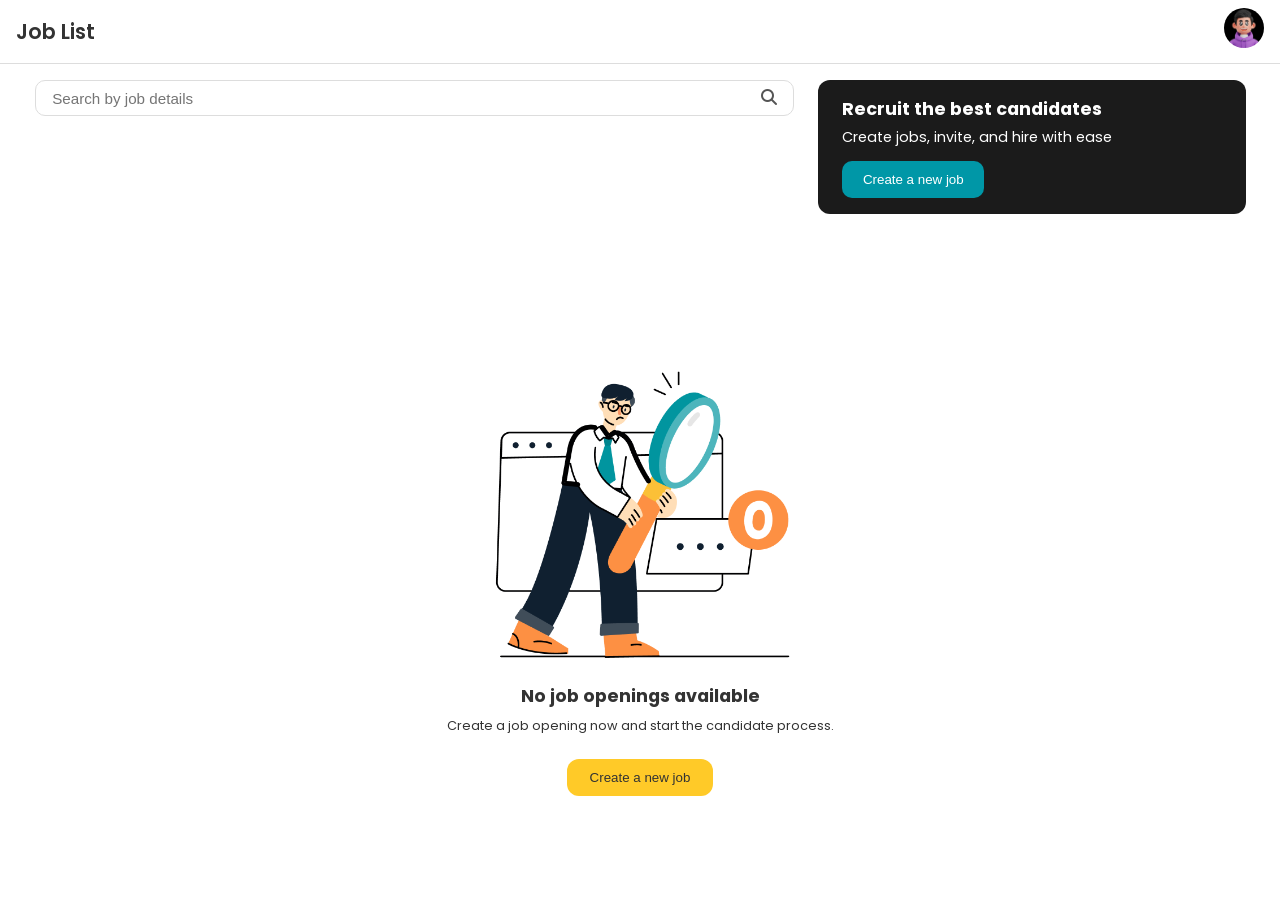
<file: index.html>
<!DOCTYPE html>
<html lang="en">
  <head>
    <meta charset="UTF-8" />
    <meta name="viewport" content="width=device-width, initial-scale=1.0" />
    <title>Hiring Platform</title>
    <link
      href="https://fonts.googleapis.com/css2?family=Poppins:wght@400;500;600&display=swap"
      rel="stylesheet"
    />
    <link
      rel="stylesheet"
      href="https://cdnjs.cloudflare.com/ajax/libs/font-awesome/6.5.0/css/all.min.css"
    />
    <link rel="stylesheet" href="css/style.css" />
  </head>
  <body>
    <header class="header">
      <div class="container">
        <h1 class="logo">Job List</h1>
        <div class="user-avatar">
          <img src="img/img2.jpg" alt="User avatar" />
        </div>
      </div>
    </header>

    <section class="search-container">
      <div class="left-section">
        <div class="search">
          <input type="text" placeholder="Search by job details" />
          <button class="search-btn"><i class="fas fa-search"></i></button>
        </div>
        <section class="job-list hidden" id="jobList"></section>
      </div>
      <div class="floating-cta">
        <h3>Recruit the best candidates</h3>
        <p>Create jobs, invite, and hire with ease</p>
        <button class="btn-small">Create a new job</button>
      </div>
    </section>

    <main class="main-content">
      <section class="empty-state" id="emptyState">
        <img src="img/img1.png" alt="Empty illustration" />
        <h2>No job openings available</h2>
        <p>Create a job opening now and start the candidate process.</p>
        <button class="btn-create">Create a new job</button>
      </section>
    </main>

    <script src="js/main.js" defer></script>

    <div class="modal" id="jobModal">
      <div class="modal-content">
        <span class="close-btn">&times;</span>
        <h2>Job Opening</h2>
        <form class="job-form">
          <label>Job Name<span class="required">*</span></label>
          <input type="text" placeholder="Ex. Front End Engineer" required />
          <label>Job Type<span class="required">*</span></label>
          <select required>
            <option value="">Select job type</option>
            <option>Full-time</option>
            <option>Contract</option>
            <option>Part-time</option>
            <option>Internship</option>
            <option>Freelance</option>
          </select>
          <label>Job Description<span class="required">*</span></label>
          <textarea placeholder="Ex." required></textarea>
          <label
            >Number of Candidates Needed<span class="required">*</span></label
          >
          <input type="number" placeholder="Ex. 2" required />
          <label>Job Salary</label>
          <div class="salary-group">
            <input type="text" placeholder="Rp 7.000.000" /> <span>—</span>
            <input type="text" placeholder="Rp 8.000.000" />
          </div>
          <div class="profile-section">
            <h4>Minimum Profile Information Required</h4>
            <div class="profile-list">
              <div class="profile-item">
                <span>Full name</span>
                <div class="option-buttons">
                  <button type="button" class="active">Mandatory</button>
                  <button type="button">Optional</button>
                  <button type="button">Off</button>
                </div>
              </div>
              <div class="profile-item">
                <span>Photo Profile</span>
                <div class="option-buttons">
                  <button type="button" class="active">Mandatory</button>
                  <button type="button">Optional</button>
                  <button type="button">Off</button>
                </div>
              </div>
              <div class="profile-item">
                <span>Gender</span>
                <div class="option-buttons">
                  <button type="button" class="active">Mandatory</button>
                  <button type="button">Optional</button>
                  <button type="button">Off</button>
                </div>
              </div>
              <div class="profile-item">
                <span>Domicile</span>
                <div class="option-buttons">
                  <button type="button" class="active">Mandatory</button>
                  <button type="button">Optional</button>
                  <button type="button">Off</button>
                </div>
              </div>
              <div class="profile-item">
                <span>Email</span>
                <div class="option-buttons">
                  <button type="button" class="active">Mandatory</button>
                  <button type="button">Optional</button>
                  <button type="button">Off</button>
                </div>
              </div>
              <div class="profile-item">
                <span>Phone number</span>
                <div class="option-buttons">
                  <button type="button" class="active">Mandatory</button>
                  <button type="button">Optional</button>
                  <button type="button">Off</button>
                </div>
              </div>
              <div class="profile-item">
                <span>LinkedIn link</span>
                <div class="option-buttons">
                  <button type="button" class="active">Mandatory</button>
                  <button type="button">Optional</button>
                  <button type="button">Off</button>
                </div>
              </div>
              <div class="profile-item">
                <span>Date of birth</span>
                <div class="option-buttons">
                  <button type="button" class="active">Mandatory</button>
                  <button type="button">Optional</button>
                  <button type="button">Off</button>
                </div>
              </div>
            </div>
          </div>
          <button type="submit" class="publish-btn">Publish Job</button>
        </form>
      </div>
    </div>

    <div class="modal" id="manageModal">
      <div class="modal-content">
        <span class="close-btn" id="closeManage">&times;</span>
        <h2>Manage Job</h2>
        <div class="manage-details">
          <p><strong>Job Name:</strong> <span id="manageJobName"></span></p>
          <p>
            <strong>Salary Range:</strong> <span id="manageJobSalary"></span>
          </p>
          <p><strong>Created:</strong> <span id="manageJobDate"></span></p>
        </div>
      </div>
    </div>
  </body>
</html>
</file>
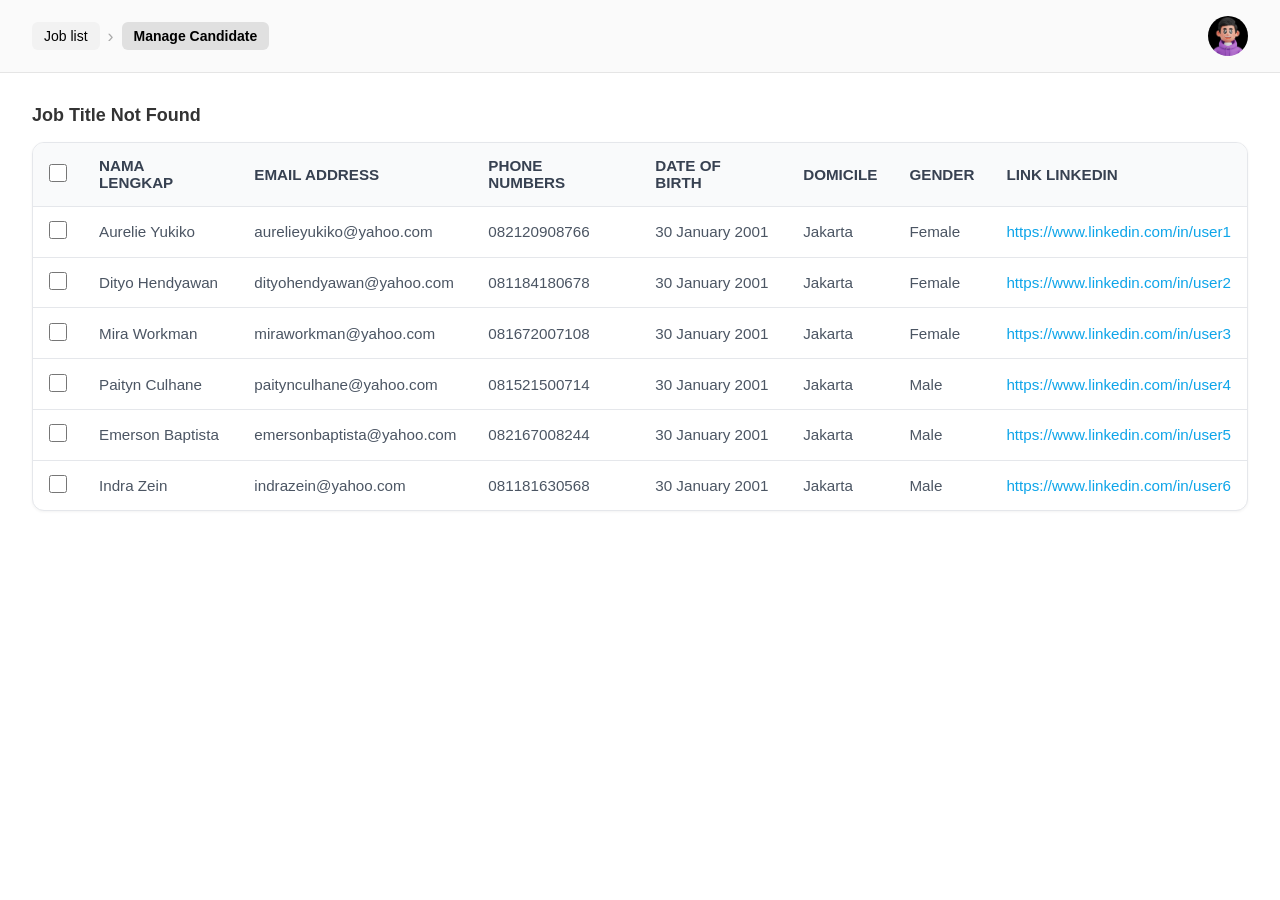
<file: manageeven.html>
<!DOCTYPE html>
<html lang="en">
  <head>
    <meta charset="UTF-8" />
    <meta name="viewport" content="width=device-width, initial-scale=1.0" />
    <title>Manage Candidate - Front End Developer</title>
    <link rel="stylesheet" href="css/manageeven.css" />
  </head>
  <body>
    <header class="navbar">
      <div class="breadcrumbs">
        <button class="btn">Job list</button>
        <span class="arrow">›</span>
        <button class="btn active">Manage Candidate</button>
      </div>
      <div class="user-avatar">
        <img src="img/img2.jpg" alt="User avatar" />
      </div>
    </header>

    <main class="content">
      <h2 class="job-title">Front End Developer</h2>

      <section id="candidate-section" class="candidate-section"></section>
    </main>

    <script src="js/manageeven.js"></script>
  </body>
</html>
</file>
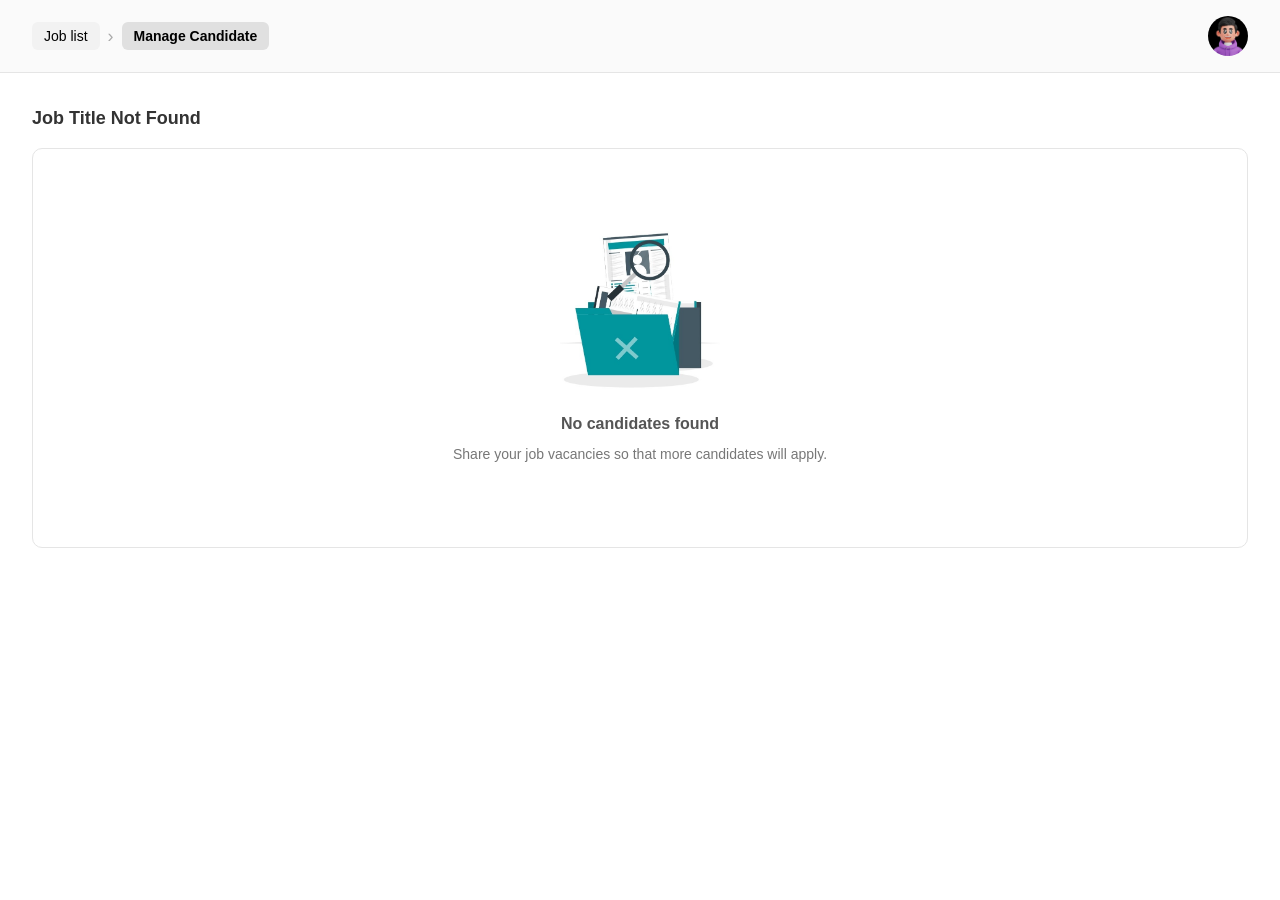
<file: manageodd.html>
<!DOCTYPE html>
<html lang="en">
  <head>
    <meta charset="UTF-8" />
    <meta name="viewport" content="width=device-width, initial-scale=1.0" />
    <title>Manage Candidate - Front End Developer</title>
    <link rel="stylesheet" href="css/manageodd.css" />
  </head>
  <body>
    <header class="navbar">
      <div class="breadcrumbs">
        <button class="btn">Job list</button> <span class="arrow">›</span>
        <button class="btn active">Manage Candidate</button>
      </div>
      <div class="user-avatar">
        <img src="img/img2.jpg" alt="User avatar" />
      </div>
    </header>
    <main class="content">
      <h2 class="job-title">Front End Developer</h2>
      <section class="candidate-box">
        <div class="empty-state">
          <img src="img/img4.jpg" alt="No candidates" class="empty-img" />
          <h3>No candidates found</h3>
          <p>Share your job vacancies so that more candidates will apply.</p>
        </div>
      </section>
    </main>
    <script src="js/manageodd.js"></script>
  </body>
</html>
</file>
<file: css/style.css>
:root {
  --primary-color: #ffca28;
  --text-color: #333;
  --bg-color: #fafafa;
  --card-bg: #fff;
  --radius: 12px;
  --shadow: 0 2px 10px rgba(0, 0, 0, 0.1);
  --blue: #0097a7;
  --green: #009688;
  --red: #e53935;
  --font-main: "Poppins", sans-serif;
}

* {
  margin: 0;
  padding: 0;
  box-sizing: border-box;
}

body {
  font-family: var(--font-main);
  color: var(--text-color);
  background: var(--card-bg);
  min-height: 100vh;
  display: flex;
  flex-direction: column;
}

.header {
  background: var(--card-bg);
  border-bottom: 1px solid #ddd;
  padding: 0.5rem 1rem;
  position: sticky;
  top: 0;
  z-index: 10;
}

.header .container {
  display: flex;
  align-items: center;
  justify-content: space-between;
}

.logo {
  font-weight: 600;
  font-size: 1.3rem;
}

.user-avatar img {
  width: 40px;
  height: 40px;
  border-radius: 50%;
}

.search-container {
  display: flex;
  justify-content: space-between;
  align-items: flex-start;
  gap: 1.5rem;
  margin-left: 1.5%;
  margin-bottom: 2rem;
  padding: 1rem;
}

.left-section {
  flex: 2;
  display: flex;
  flex-direction: column;
}

.search {
  display: flex;
  align-items: center;
  background: #fff;
  border: 1px solid #ddd;
  border-radius: 10px;
  padding: 0.5rem 1rem;
  width: 100%;
}

.search input {
  flex: 1;
  border: none;
  outline: none;
  font-size: 0.95rem;
}

.search-btn {
  background: none;
  border: none;
  color: #555;
  cursor: pointer;
  font-size: 1rem;
}

.job-list {
  display: flex;
  flex-direction: column;
  gap: 0.75rem;
  margin-top: 0.5rem;
  margin-left: 0.5%;
  width: 100%;
}

.job-card {
  background: #fff;
  border: 1px solid #ddd;
  border-radius: 12px;
  padding: 1rem 1.2rem;
  display: flex;
  justify-content: space-between;
  align-items: center;
  box-shadow: var(--shadow);
  transition: 0.2s ease;
}

.job-card:hover {
  transform: translateY(-2px);
  box-shadow: 0 4px 12px rgba(0, 0, 0, 0.1);
}

.job-info {
  display: flex;
  flex-direction: column;
  gap: 0.3rem;
}

.job-info h3 {
  font-size: 1rem;
  font-weight: 600;
  color: #222;
}

.job-info p {
  color: #666;
  font-size: 0.9rem;
}

.status {
  display: inline-block;
  padding: 2px 8px;
  border-radius: 6px;
  font-size: 0.8rem;
}

.status.active {
  color: #1b806a;
  background: #e0f5ef;
}

.status.inactive {
  color: #b35b00;
  background: #fff3cd;
}

.date {
  font-size: 0.8rem;
  color: #777;
}

.btn-manage {
  background: var(--blue);
  color: #fff;
  border: none;
  border-radius: 8px;
  padding: 0.5rem 1rem;
  cursor: pointer;
  font-weight: 500;
  transition: 0.2s;
}

.btn-manage:hover {
  background: #007c8a;
  transform: scale(1.03);
}

.floating-cta {
  flex: 1;
  background: #1b1b1b;
  color: #fff;
  border-radius: 12px;
  padding: 1rem 1.5rem;
  margin-right: 1.5%;
}

.floating-cta h3 {
  font-size: 1.1rem;
  margin-bottom: 0.3rem;
}

.floating-cta p {
  font-size: 0.9rem;
  margin-bottom: 0.8rem;
}

.btn-small {
  background: var(--blue);
  color: #fff;
  border: none;
  border-radius: 10px;
  padding: 0.7rem 1.3rem;
  font-weight: 500;
  cursor: pointer;
  transition: 0.2s;
}

.btn-small:hover {
  background: var(--blue);
  transform: scale(1.03);
}

.main-content {
  flex: 1;
  display: flex;
  align-items: center;
  justify-content: center;
  padding: 3rem 1rem;
}

.empty-state {
  text-align: center;
  max-width: 500px;
  background: var(--card-bg);
  padding: 1rem;
  border-radius: var(--radius);
}

.empty-state img {
  width: 300px;
  margin-bottom: 1rem;
}

.empty-state h2 {
  margin-bottom: 0.5rem;
  font-size: 1.1rem;
}

.empty-state p {
  color: #333;
  margin-bottom: 1.5rem;
  font-size: 0.8rem;
}

.btn-create {
  background: var(--primary-color);
  border: none;
  padding: 0.7rem 1.4rem;
  border-radius: var(--radius);
  cursor: pointer;
  font-weight: 500;
  color: #333;
  transition: background 0.3s, transform 0.2s;
}

.btn-create:hover {
  background: #f5b000;
  transform: scale(1.03);
}

.required {
  color: var(--red);
  margin-left: 2px;
}

.modal {
  display: none;
  position: fixed;
  z-index: 100;
  left: 0;
  top: 0;
  width: 100%;
  height: 100%;
  background: rgba(0, 0, 0, 0.5);
  backdrop-filter: blur(2px);
  justify-content: center;
  align-items: center;
  overflow-y: auto;
  padding: 2rem 0;
}

.modal-content {
  background: #fff;
  padding: 1.5rem;
  border-radius: 10px;
  width: 90%;
  max-width: 700px;
  box-shadow: var(--shadow);
  position: relative;
  animation: fadeIn 0.3s ease;
  max-height: 90vh;
  overflow-y: auto;
}

.modal-content h2 {
  font-size: 1.2rem;
  font-weight: 600;
  margin-bottom: 1rem;
  padding-bottom: 0.5rem;
  border-bottom: 1px solid #ddd;
}

.close-btn {
  position: absolute;
  top: 12px;
  right: 16px;
  font-size: 1.4rem;
  cursor: pointer;
  color: #555;
  transition: color 0.2s;
}

.close-btn:hover {
  color: var(--primary-color);
}

.job-form {
  display: flex;
  flex-direction: column;
  gap: 0.8rem;
  margin-top: 1rem;
}

.job-form label {
  font-weight: 500;
  font-size: 0.9rem;
}

.job-form input,
.job-form select,
.job-form textarea {
  padding: 0.6rem;
  border: 1px solid #ccc;
  border-radius: var(--radius);
  font-size: 0.9rem;
}

.salary-group {
  display: flex;
  align-items: center;
  gap: 0.5rem;
}

.publish-btn {
  background: var(--blue);
  border: none;
  padding: 0.7rem 1.4rem;
  border-radius: var(--radius);
  cursor: pointer;
  font-weight: 500;
  color: #fff;
  transition: background 0.3s, transform 0.2s;
}

.publish-btn:hover {
  background: var(--blue);
  transform: scale(1.03);
}

.profile-section {
  background: #fafafa;
  border: 1px solid #ddd;
  border-radius: var(--radius);
  padding: 1rem;
  margin-top: 1rem;
}

.profile-section h4 {
  font-size: 0.95rem;
  font-weight: 600;
  margin-bottom: 0.8rem;
  color: #333;
}

.profile-list {
  display: flex;
  flex-direction: column;
  gap: 0.6rem;
}

.profile-item {
  display: flex;
  justify-content: space-between;
  align-items: center;
  border-top: 1px solid #eee;
  padding-top: 0.6rem;
}

.profile-item:first-child {
  border-top: none;
}

.option-buttons {
  display: flex;
  gap: 0.4rem;
}

.option-buttons button {
  border: 1px solid #ccc;
  background: #f0f0f0;
  color: #555;
  padding: 0.3rem 0.7rem;
  border-radius: 20px;
  font-size: 0.8rem;
  cursor: pointer;
  transition: 0.2s;
}

.option-buttons button.active {
  background: var(--blue);
  color: #fff;
  border-color: var(--blue);
}

.hidden {
  display: none !important;
}

@keyframes fadeIn {
  from {
    opacity: 0;
    transform: translateY(-10px);
  }
  to {
    opacity: 1;
    transform: translateY(0);
  }
}
</file>
<file: css/manageeven.css>
* {
  margin: 0;
  padding: 0;
  box-sizing: border-box;
  font-family: "Inter", sans-serif;
}

body {
  background: #fff;
  color: #333;
}

.navbar {
  display: flex;
  align-items: center;
  justify-content: space-between;
  padding: 1rem 2rem;
  border-bottom: 1px solid #e5e5e5;
  background-color: #fafafa;
}

.breadcrumbs {
  display: flex;
  align-items: center;
  gap: 0.5rem;
}

.btn {
  background: #f2f2f2;
  border: none;
  padding: 6px 12px;
  border-radius: 6px;
  cursor: pointer;
  font-size: 14px;
}

.btn.active {
  background: #e0e0e0;
  font-weight: 600;
}

.arrow {
  font-size: 18px;
  color: #aaa;
}

.user-avatar {
  margin-left: auto;
  display: flex;
  align-items: center;
  justify-content: flex-end;
}

.user-avatar img {
  width: 40px;
  height: 40px;
  border-radius: 50%;
  display: block;
}

.content {
  padding: 2rem;
}

.job-title {
  font-size: 18px;
  font-weight: 600;
  margin-bottom: 1rem;
}

.container {
  max-width: 1200px;
  margin: 2rem auto;
  background: transparent;
  padding: 0 1rem;
}

.container h2 {
  font-size: 1.5rem;
  font-weight: 600;
  margin-bottom: 1.5rem;
}

.candidate-section {
  background: #fff;
  border: 1px solid #e5e7eb;
  border-radius: 12px;
  overflow: hidden;
  box-shadow: 0 1px 3px rgba(0, 0, 0, 0.05);
}

.candidate-table {
  width: 100%;
  border-collapse: collapse;
}

.candidate-table th,
.candidate-table td {
  padding: 0.9rem 1rem;
  border-bottom: 1px solid #e5e7eb;
  text-align: left;
  font-size: 0.95rem;
}

.candidate-table th {
  background-color: #f9fafb;
  font-weight: 600;
  color: #374151;
}

.candidate-table td {
  color: #4b5563;
}

.candidate-table tr:last-child td {
  border-bottom: none;
}

.candidate-table input[type="checkbox"] {
  width: 18px;
  height: 18px;
  accent-color: #0ea5e9;
  cursor: pointer;
}

.candidate-table a {
  color: #0ea5e9;
  text-decoration: none;
}

.candidate-table a:hover {
  text-decoration: underline;
}
</file>
<file: css/manageodd.css>
* {
  margin: 0;
  padding: 0;
  box-sizing: border-box;
  font-family: "Inter", sans-serif;
}

body {
  background-color: #fff;
  color: #333;
  line-height: 1.5;
}

.navbar {
  display: flex;
  justify-content: space-between;
  align-items: center;
  padding: 1rem 2rem;
  border-bottom: 1px solid #e5e5e5;
  background-color: #fafafa;
}

.breadcrumbs {
  display: flex;
  align-items: center;
  gap: 0.5rem;
}

.btn {
  background: #f2f2f2;
  border: none;
  padding: 6px 12px;
  border-radius: 6px;
  cursor: pointer;
  font-size: 14px;
  transition: all 0.2s ease;
}

.btn:hover {
  background: #eaeaea;
}

.btn.active {
  background: #e0e0e0;
  font-weight: 600;
}

.arrow {
  font-size: 18px;
  color: #aaa;
}

.user-avatar {
  margin-left: auto;
  display: flex;
  align-items: center;
  justify-content: flex-end;
}

.user-avatar img {
  width: 40px;
  height: 40px;
  border-radius: 50%;
  display: block;
}

.content {
  padding: 2rem;
}

.job-title {
  font-size: 18px;
  font-weight: 600;
  margin-bottom: 1rem;
}

.candidate-box {
  border: 1px solid #e5e5e5;
  border-radius: 10px;
  background: #fff;
  padding: 4rem 1rem;
  display: flex;
  justify-content: center;
  align-items: center;
  min-height: 400px;
}

.empty-state {
  text-align: center;
  color: #555;
}

.empty-img {
  width: 160px;
  margin-bottom: 1rem;
}

.empty-state h3 {
  font-size: 16px;
  font-weight: 600;
  margin-bottom: 0.5rem;
}

.empty-state p {
  font-size: 14px;
  color: #777;
}

@media (max-width: 768px) {
  .navbar {
    flex-direction: column;
    align-items: flex-start;
    gap: 1rem;
  }

  .content {
    padding: 1.5rem;
  }
}
</file>
